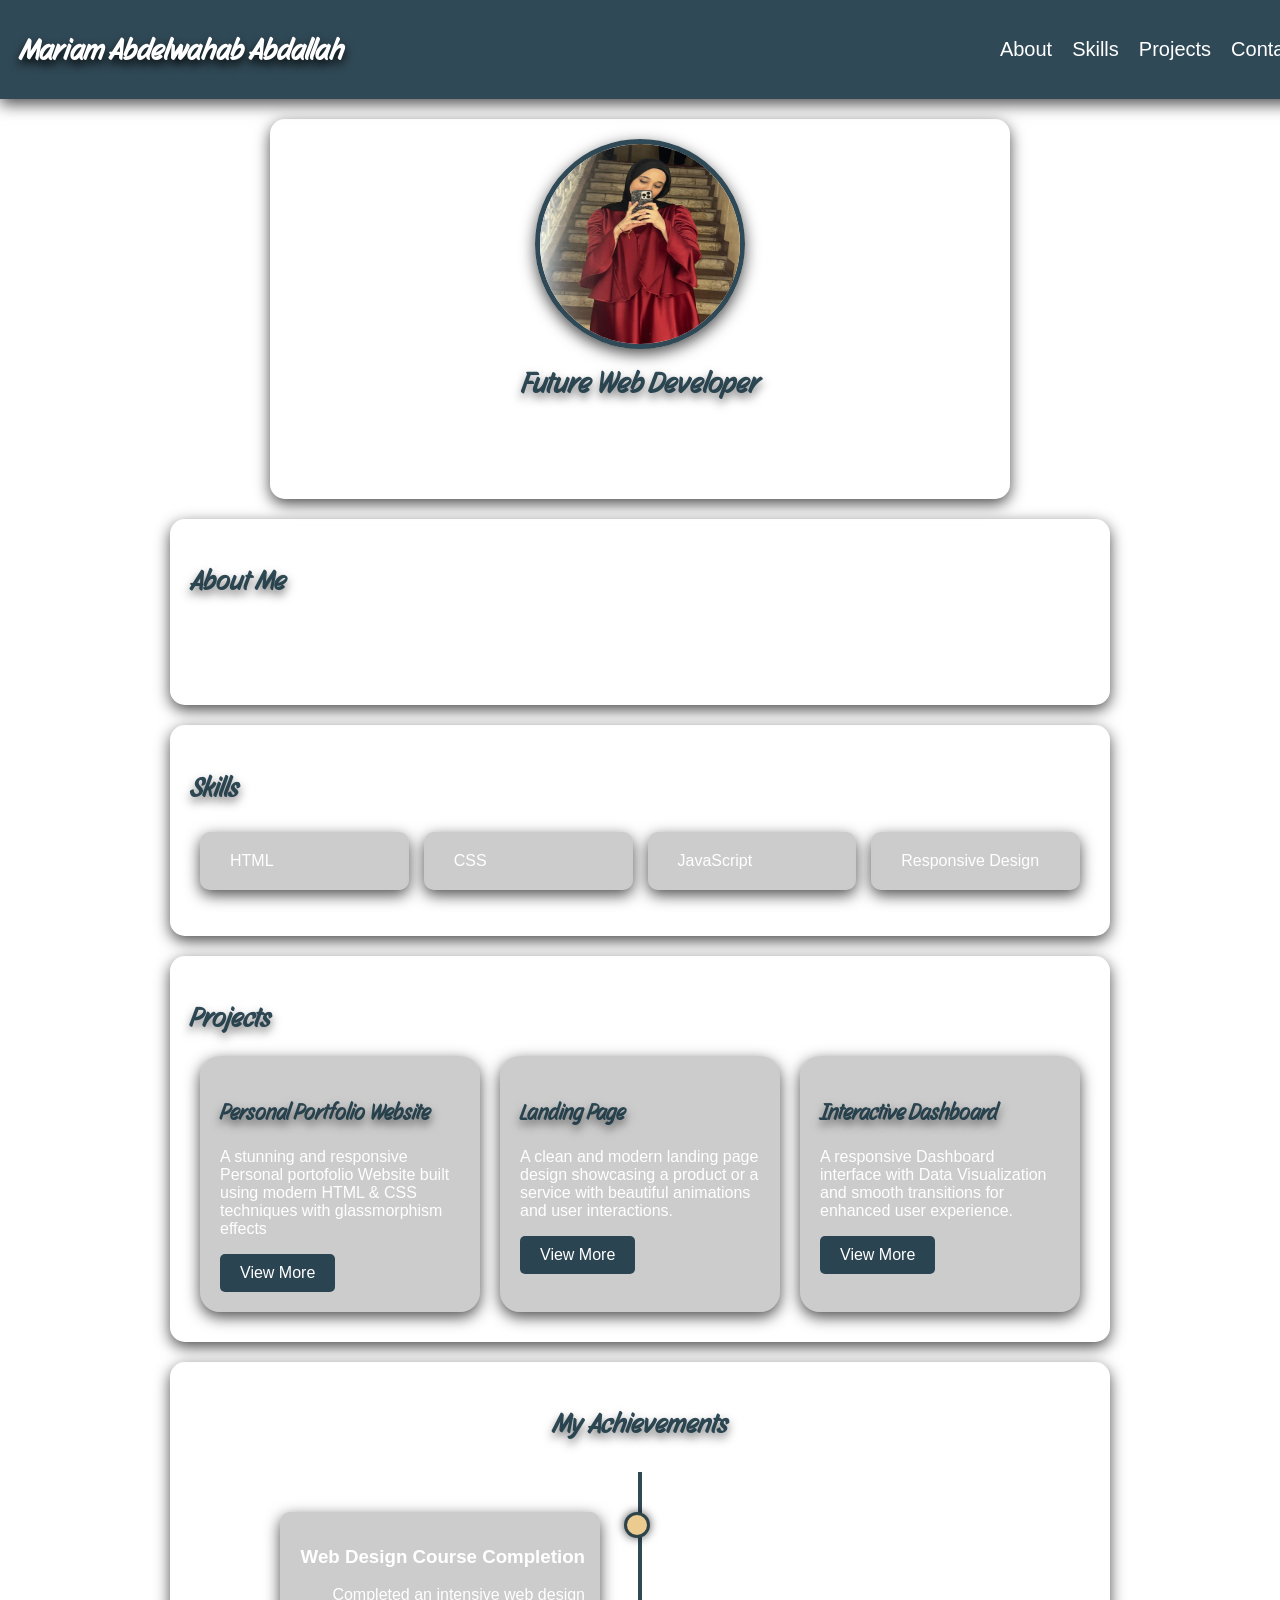
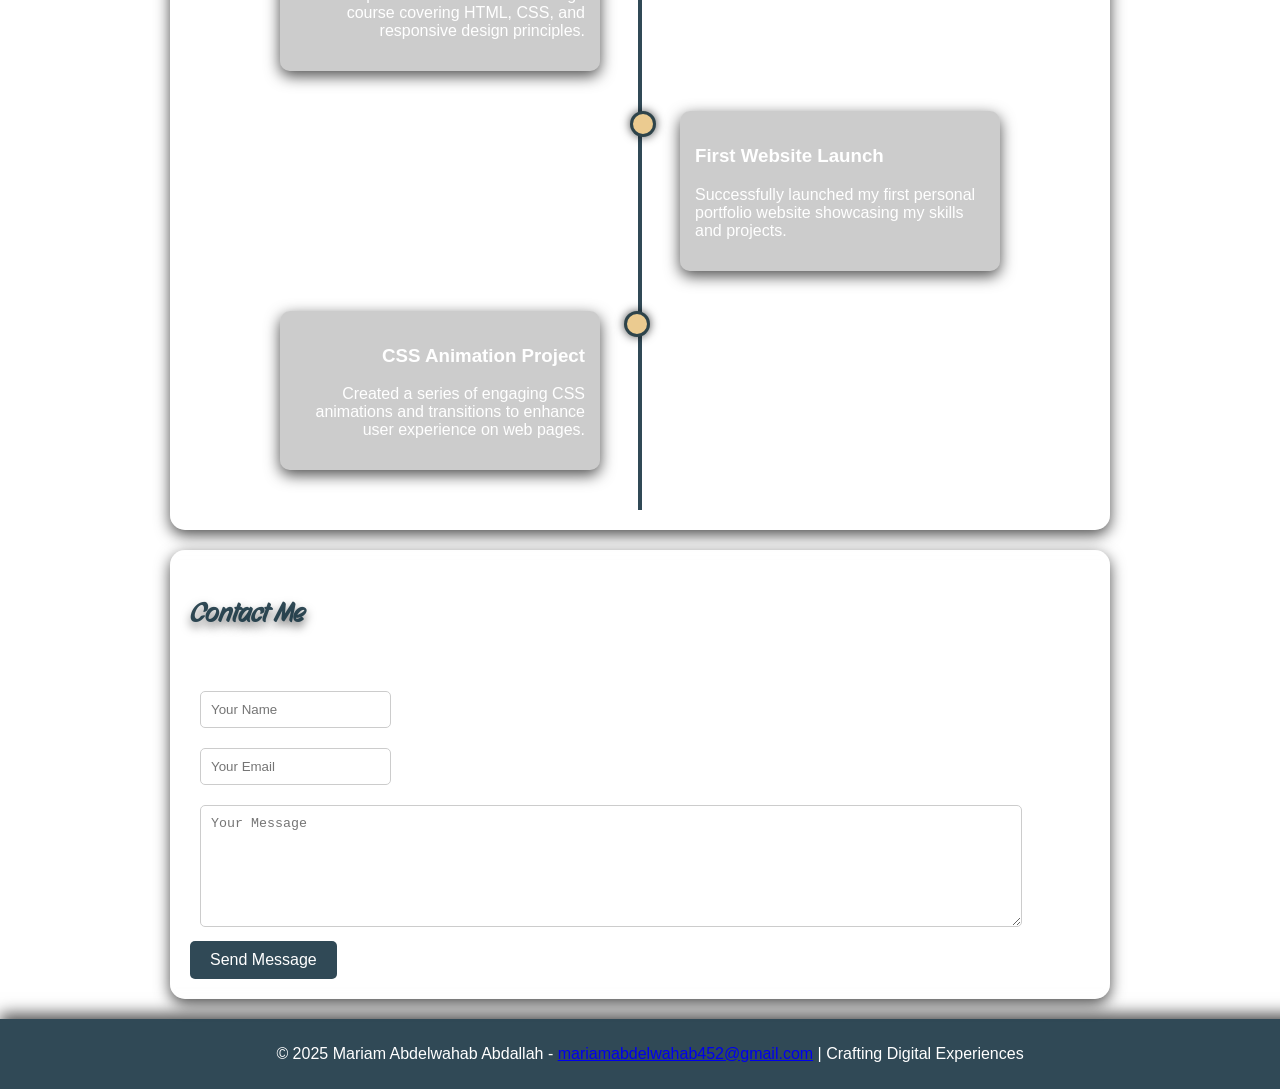
<file: index.html>
<!DOCTYPE html>
<html lang="en">

<head>
    <meta charset="UTF-8">
    <meta name="viewport" content="width=device-width, initial-scale=1.0">
    <title>My Profile</title>
    <link rel="stylesheet" href="profile.css">
    <link rel="preconnect" href="https://fonts.googleapis.com">
    <link rel="preconnect" href="https://fonts.gstatic.com" crossorigin>
    <link href="https://fonts.googleapis.com/css2?family=Story+Script&display=swap" rel="stylesheet">
</head>

<body>
    <header>
        <h1>Mariam Abdelwahab Abdallah</h1>
        <nav>
            <ul>
                <li><a href="#about">About</a></li>
                <li><a href="#skills">Skills</a></li>
                <li><a href="#projects">Projects</a></li>
                <li><a href="#contact">Contact</a></li>
            </ul>
        </nav>
    </header>
    <section class="profile-pic">
        <img src="img.jpg" alt="Profile Picture">
        <h1>Future Web Developer</h1>
        <p>Hello! I'm learning CSS to design beautiful and responsive websites with stunning visual effects and modern
            design principles.</p>
    </section>
    <section id="about">
        <h2>About Me</h2>
        <p>I'm passionate about technology and web development. My goal is to build clean, responsive, and user-friendly
            websites that help people and businesses shine online. I love creating immersive digital experiences that
            combine functionality with beautiful design.</p>
    </section>
    <section id="skills">
        <h2>Skills</h2>
        <ul class="skills">
            <li class="skill">HTML</li>
            <li class="skill">CSS</li>
            <li class="skill">JavaScript</li>
            <li class="skill">Responsive Design</li>
        </ul>
    </section>
    <section id="projects">
        <h2>Projects</h2>
        <div class="projects">
            <div class="project">
                <h3>Personal Portfolio Website</h3>

                <p>A stunning and responsive Personal portofolio Website built using modern HTML & CSS techniques with
                    glassmorphism effects</p>
                <button>View More</button>
            </div>
            <div class="project">
                <h3>Landing Page</h3>

                <p>A clean and modern landing page design showcasing a product or a service with beautiful animations
                    and
                    user interactions.</p>
                <button>View More</button>
            </div>
            <div class="project">
                <h3>Interactive Dashboard</h3>

                <p>A responsive Dashboard interface with Data Visualization and smooth transitions for enhanced user
                    experience.</p>
                <button>View More</button>
            </div>
        </div>
    </section>
    <section id="achievements">
        <h2>My Achievements</h2>
        <div class="timeline">

            <div class="timeline-item left">
                <div class="content">
                    <h3>Web Design Course Completion</h3>
                    <p>Completed an intensive web design course covering HTML, CSS, and responsive design principles.
                    </p>
                </div>
            </div>

            <div class="timeline-item right">
                <div class="content">
                    <h3>First Website Launch</h3>
                    <p>Successfully launched my first personal portfolio website showcasing my skills and projects.</p>
                </div>
            </div>

            <div class="timeline-item left">
                <div class="content">
                    <h3>CSS Animation Project</h3>
                    <p>Created a series of engaging CSS animations and transitions to enhance user experience on web
                        pages.</p>
                </div>
            </div>

        </div>
    </section>
    <section id="contact">
        <h2>Contact Me</h2>
        <p>Let's connect and bring your ideas to life! I'd love to hear about your next project.</p>
        <form>
            <input type="text" placeholder="Your Name" required><br />
            <input type="email" placeholder="Your Email" required><br />
            <textarea placeholder="Your Message" required></textarea><br />
            <button type="submit">Send Message</button>
        </form>
    </section>
    <footer>
        <p>&copy; 2025 Mariam Abdelwahab Abdallah - <a
                href="mailto:mariamabdelwahab452@gmail.com">mariamabdelwahab452@gmail.com</a> | Crafting Digital
            Experiences</p>

</html>
</file>
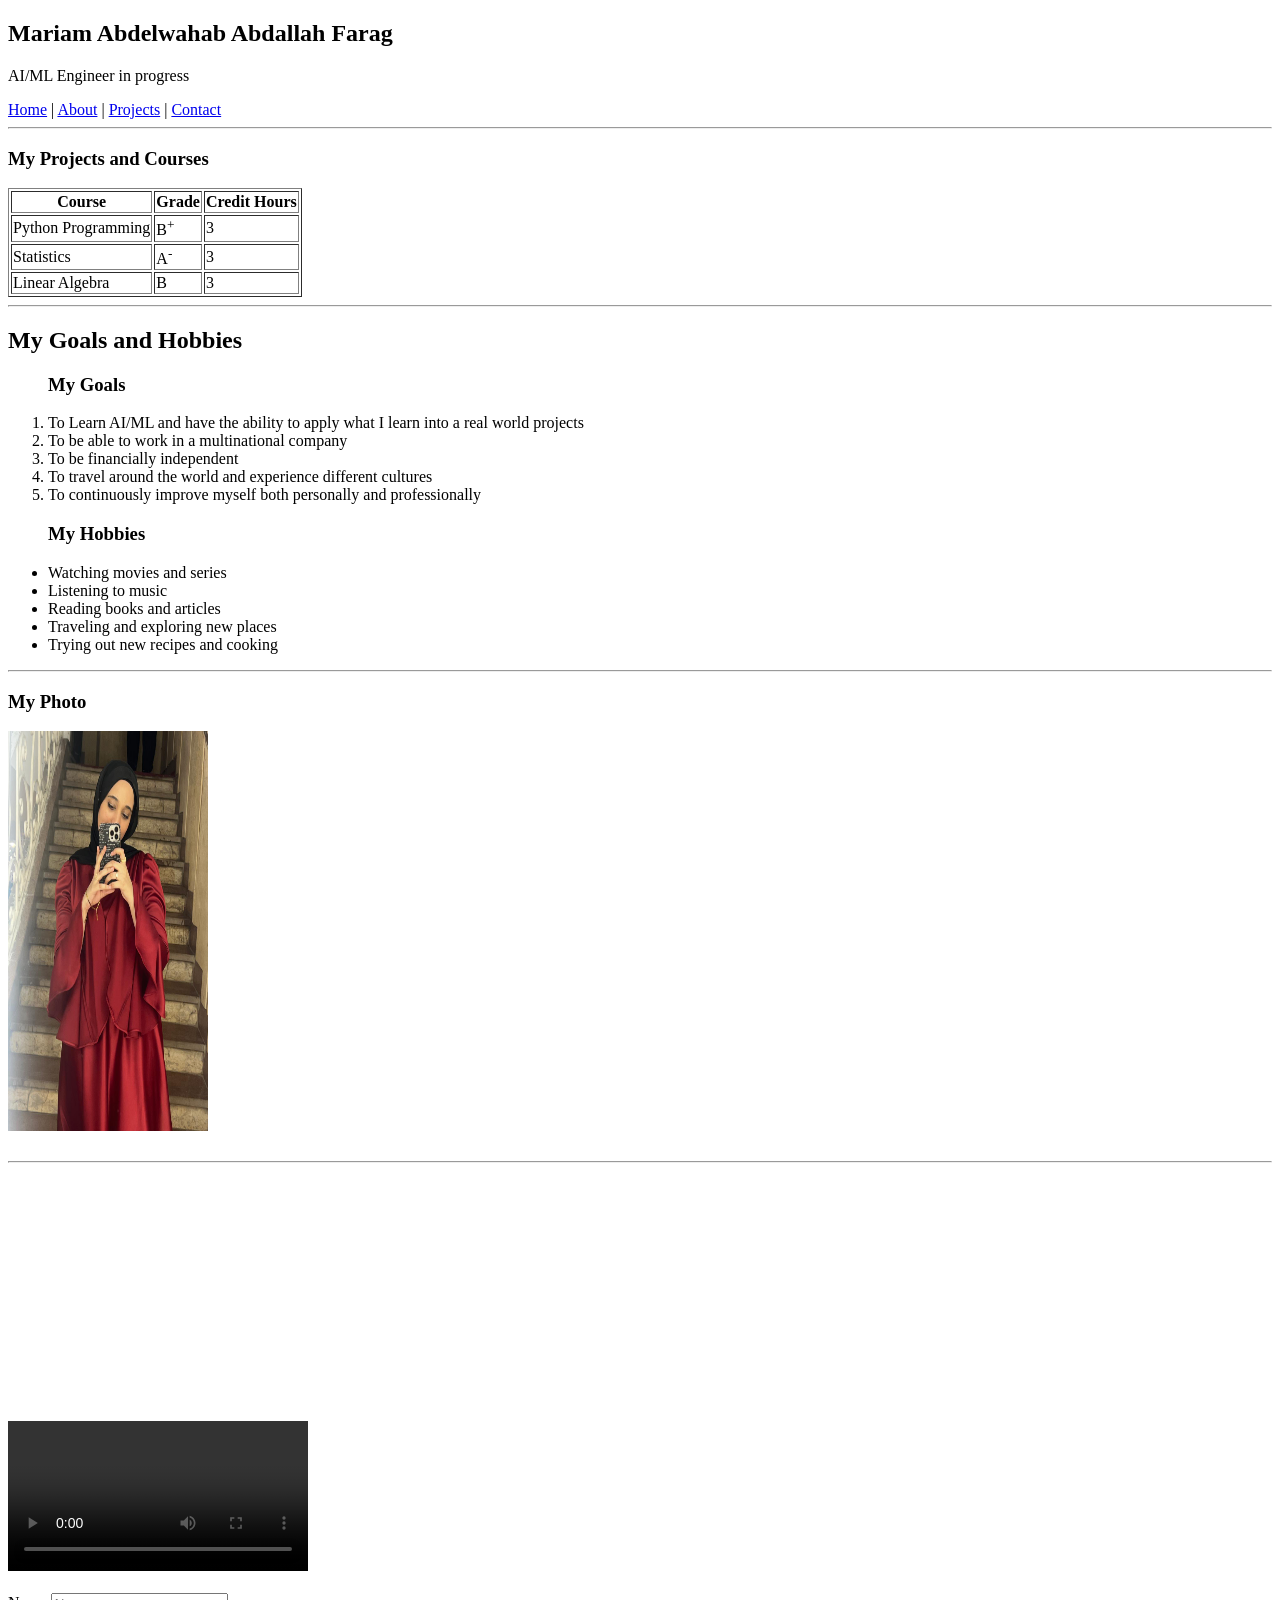
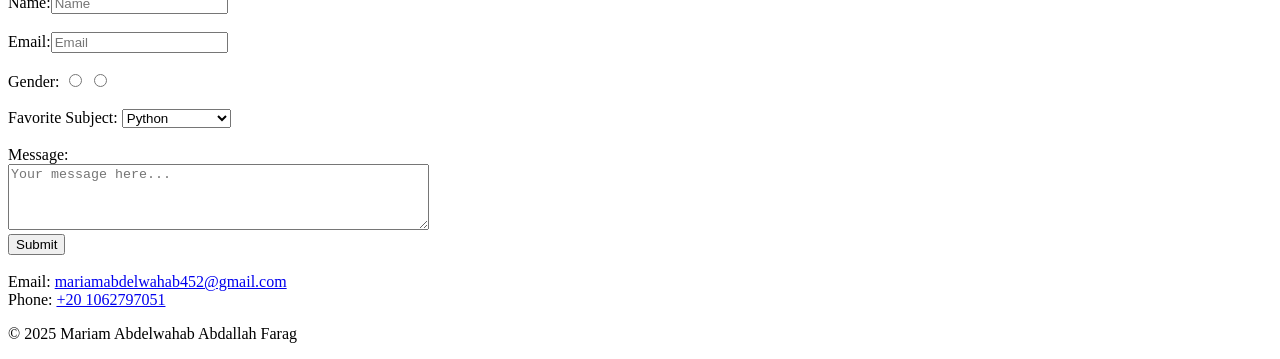
<file: final_exam.html>
<!DOCTYPE html>
<html>

<head>
    <meta charset="UTF-8">
    <title> HTML Final Exam</title>

</html>

<body>
    <section id="About">
        <h1>Mariam Abdelwahab Abdallah Farag</h1>
        <p>AI/ML Engineer in progress</p>
    </section>
    <nav>
        <a href="#Home">Home</a> |
        <a href="#About">About</a> |
        <a href="#Projects">Projects</a> |
        <a href="#Contact">Contact</a>
    </nav>
    <hr>
    <section id="Projects">
        <table border="1">
            <h3>My Projects and Courses</h3>
            <tr>
                <th>Course</th>
                <th>Grade</th>
                <th>Credit Hours</th>
            </tr>
            <tr>
                <td>Python Programming</td>
                <td>B<sup>+</sup></td>
                <td>3</td>
            </tr>
            <tr>
                <td>Statistics</td>
                <td>A<sup>-</sup></td>
                <td>3</td>
            </tr>
            <tr>
                <td>Linear Algebra</td>
                <td>B</td>
                <td>3</td>
            </tr>
        </table>
        <hr>
        <h2>My Goals and Hobbies</h2>
        <ol>
            <h3>My Goals</h3>
            <li>To Learn AI/ML and have the ability to apply what I learn into a real world projects</li>
            <li>To be able to work in a multinational company</li>
            <li>To be financially independent</li>
            <li>To travel around the world and experience different cultures</li>
            <li>To continuously improve myself both personally and professionally</li>
        </ol>
        <ul>
            <h3>My Hobbies</h3>
            <li>Watching movies and series</li>
            <li>Listening to music</li>
            <li>Reading books and articles</li>
            <li>Traveling and exploring new places</li>
            <li>Trying out new recipes and cooking</li>
        </ul>
    </section>
    <hr>
    <h3>My Photo</h3>
    <img src="img.jpg" alt="Mariam Abdelwahab" width="200" height="400">
    <br><br>
    <hr>

    <video controls>
        <source src="video.mp4" type="video/mp4">
    </video>

    <iframe width="600" height="400" src="https://www.youtube.com/embed/Xnu-zoqopNM" title="YouTube video player"
        frameborder="0"
        allow="accelerometer; autoplay; clipboard-write; encrypted-media; gyroscope; picture-in-picture; web-share"
        allowfullscreen></iframe>
    <br><br>

    <section id="Home">
        <form>
            Name:<input type="text" placeholder="Name"><br><br>
            Email:<input type="email" placeholder="Email"><br><br>
            Gender:
            <input type="radio" id="Female" name="Gender" value="Female">
            <input type="radio" id="Male" name="Gender" value="Male">
            <br><br>
            Favorite Subject:
            <select>
                <option value="Python">Python</option>
                <option value="Statistics">Statistics</option>
                <option value="Linear Algebra">Linear Algebra</option>
            </select>
            <br><br>
            Message:<br>
            <textarea rows="4" cols="50" placeholder="Your message here..."></textarea><br>
            <input type="submit" value="Submit">
        </form>
    </section>
    <br>
    <footer>
        <section id="Contact">
            Email: <a href="mailto:mariamabdelwahab452@gmail.com">mariamabdelwahab452@gmail.com</a>
            <br>
            Phone: <a href="tel:+201062797051">+20 1062797051</a>
        </section>

        <p>&copy; 2025 Mariam Abdelwahab Abdallah Farag</p>
    </footer>

</body>
</file>
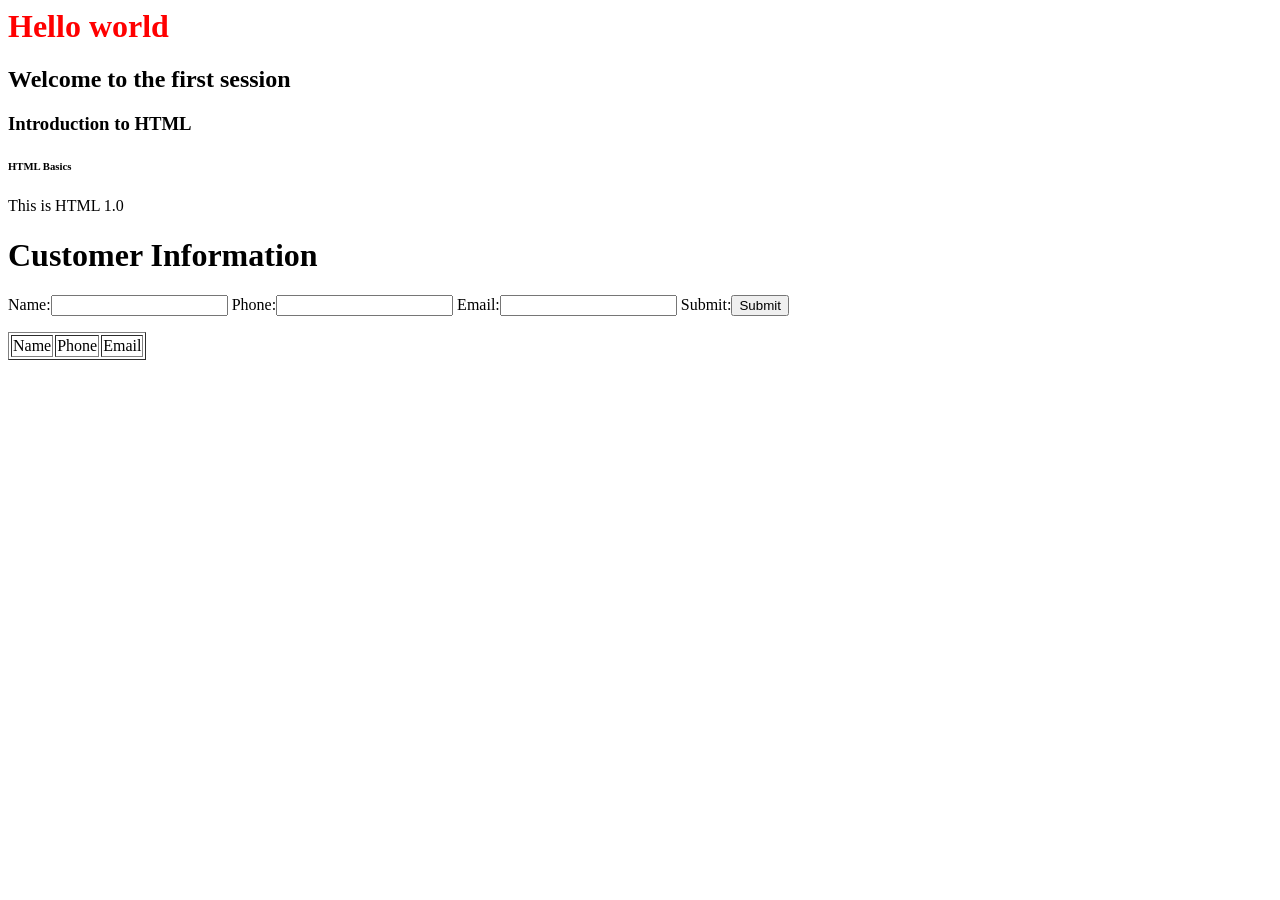
<file: first.html>
<html>

<head>
    <title>Session 1</title>
</head>

<body>
    <h1 style="color: red;">Hello world</h1>
    <h2>Welcome to the first session</h2>
    <h3>Introduction to HTML</h3>
    <h6>HTML Basics</h6>
    <p>This is HTML 1.0</p>
    <h1>Customer Information</h1>
    <form>
        Name:<input type="text">
        Phone:<input type="number">
        Email:<input type="email">
        Submit:<input type="submit">
    </form>
    <table border="1">
        <tr>
            <td>Name</td>
            <td>Phone</td>
            <td>Email</td>
        </tr>
    </table>
</body>
<video controlers>
    <source src="video.mp4" type="video/mp4">
</video>

</html>
</file>
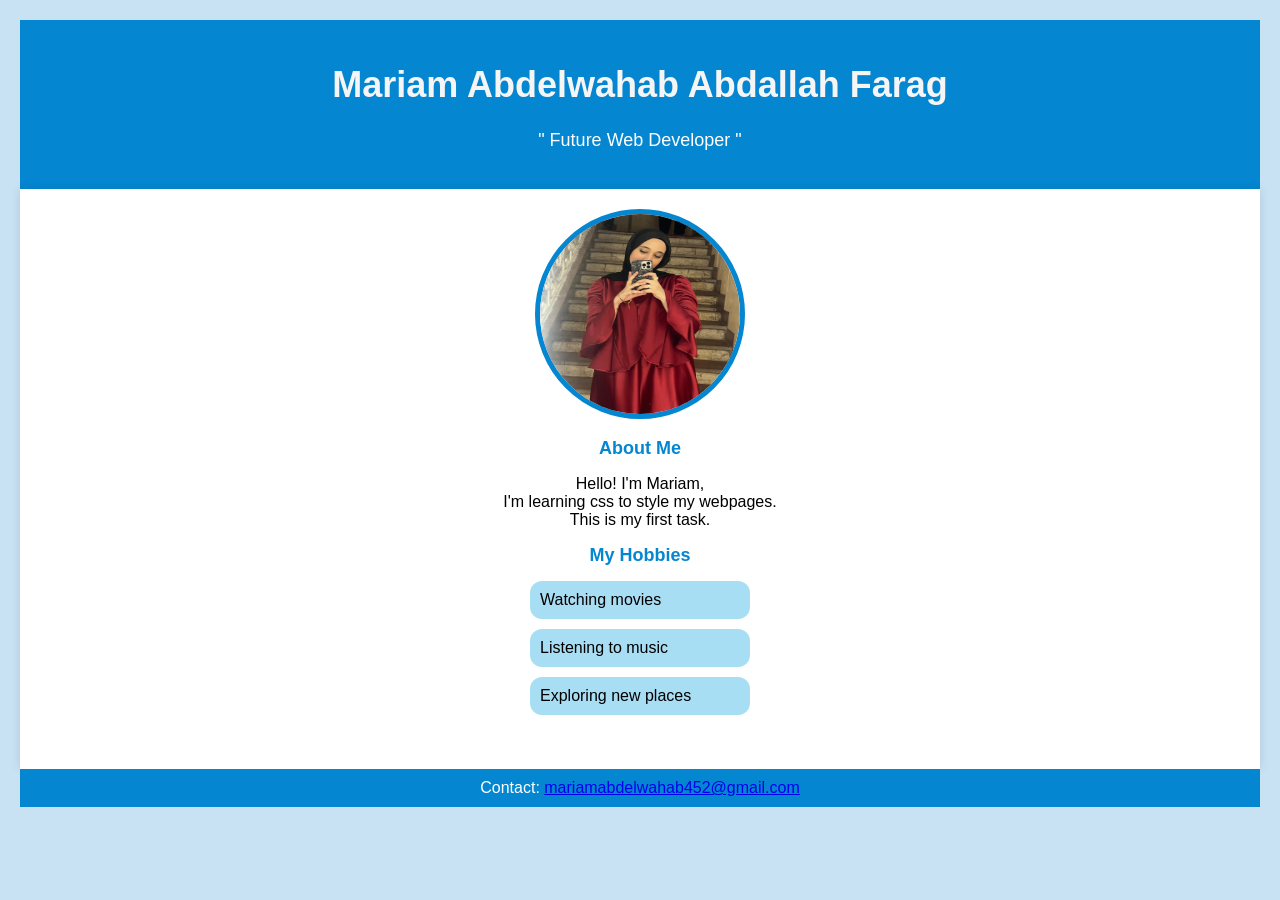
<file: html_css_first_task.html>
<!DOCTYPE html>
<html>

<head>
    <meta charset="UTF-8">
    <title>HTML & CSS</title>
    <link rel="stylesheet" href="first_css_file.css">
</head>

<body>

    <header>
        <h1 class="name">Mariam Abdelwahab Abdallah Farag</h1>
        <p>" Future Web Developer "</p>
    </header>
    <section class="page-content">
        <img src="img.jpg" alt="Mariam Abdelwahab" width="200" height="400">
        <section class="about-me">
            <h2>About Me</h2>
            <p>Hello! I'm Mariam,<br />
                I'm learning css to style my webpages.<br />
                This is my first task.
            </p>
        </section>
        <section class="my-hobbies">
            <h2>My Hobbies</h2>
            <ul class="clean-style-list">

                <li>Watching movies</li>
                <li>Listening to music</li>
                <li>Exploring new places</li>
            </ul>
        </section>
    </section>
    <footer>
        Contact: <a href="mailto:mariamabdelwahab452@gmail.com">mariamabdelwahab452@gmail.com</a>
    </footer>

</body>

</html>
</file>
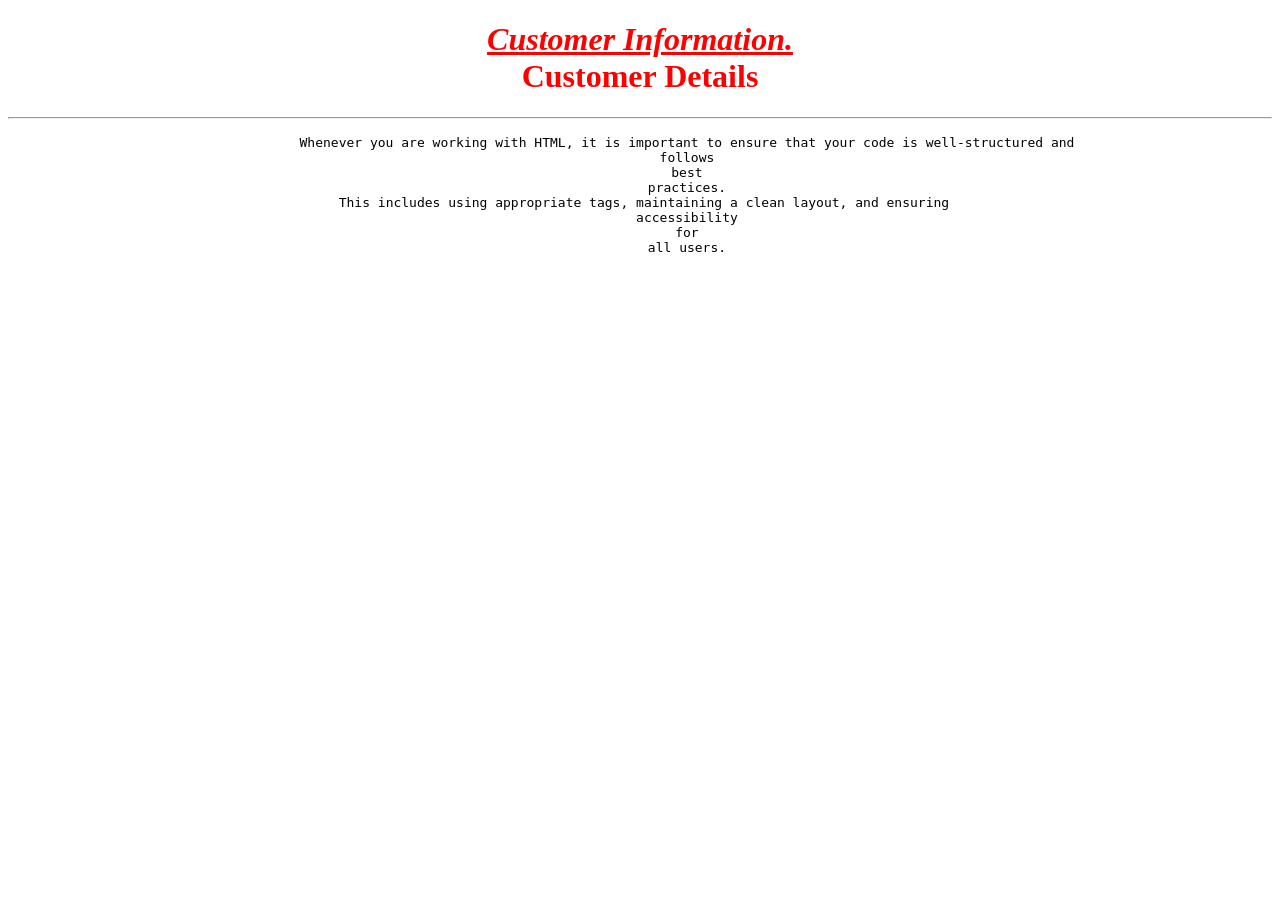
<file: second.html>
<!DOCTYPE html>
<html>

<head>
    <title>Session 2</title>
</head>

<body>
    <center>
        <h1 style="color: red"><i><u>Customer Information.</i></u><br /> Customer&nbsp;Details</h1>
        <hr>
        <p>
        <pre>
            Whenever you are working with HTML, it is important to ensure that your code is well-structured and
            follows
            best
            practices.<br> This includes using appropriate tags, maintaining a clean layout, and ensuring
            accessibility
            for
            all users.<br>
        </pre>
        </p>
    </center>
</body>

</html>
</file>
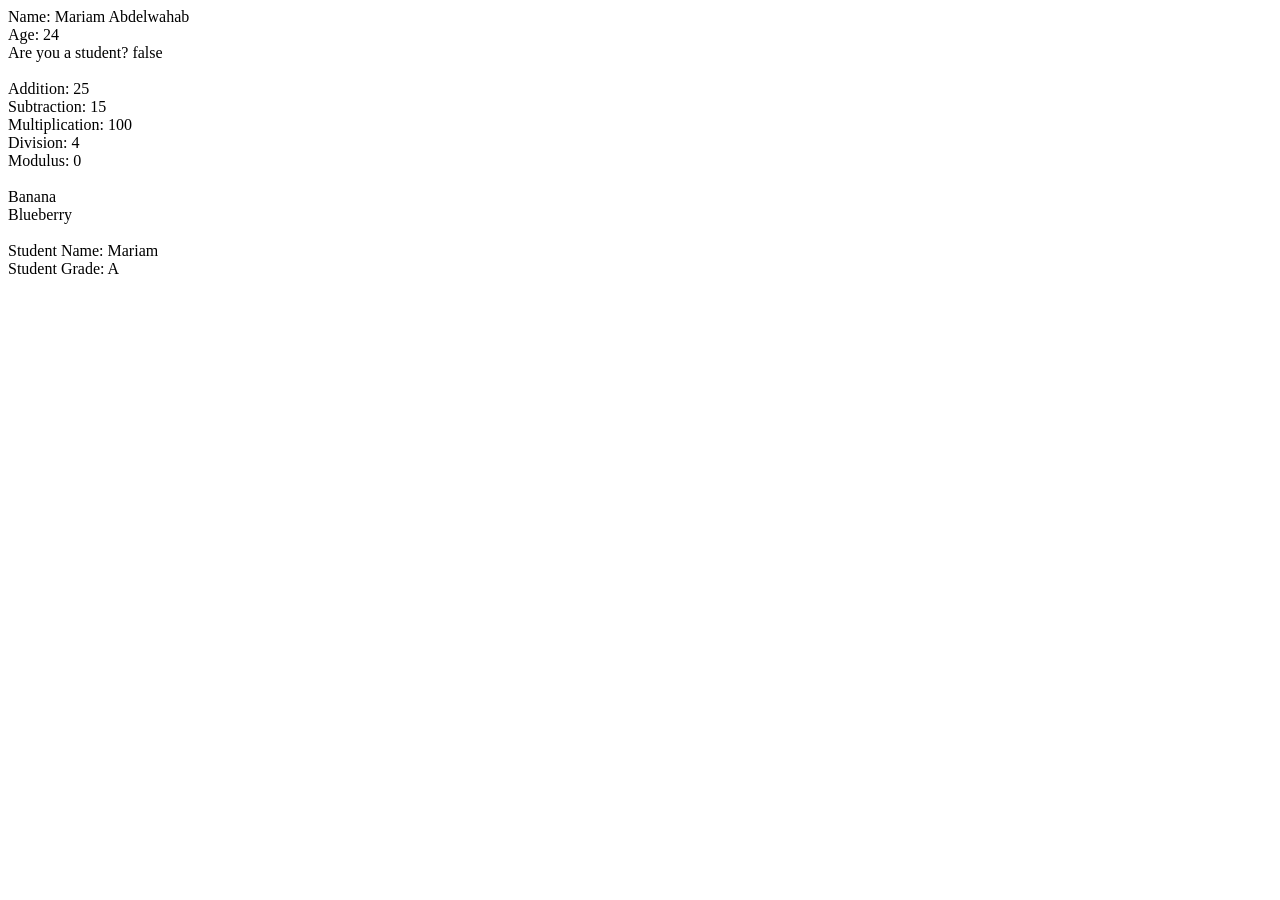
<file: js/second.html>
<!DOCTYPE html>
<html lang="en">

<head>
    <meta charset="UTF-8">
    <meta http-equiv="X-UA-Compatible" content="IE=edge">
    <meta name="viewport" content="width=device-width, initial-scale=1.0">
    <title>My Second Task</title>
</head>

<body>
    <script src="my_second_js_task.js"></script>

</html>
</file>
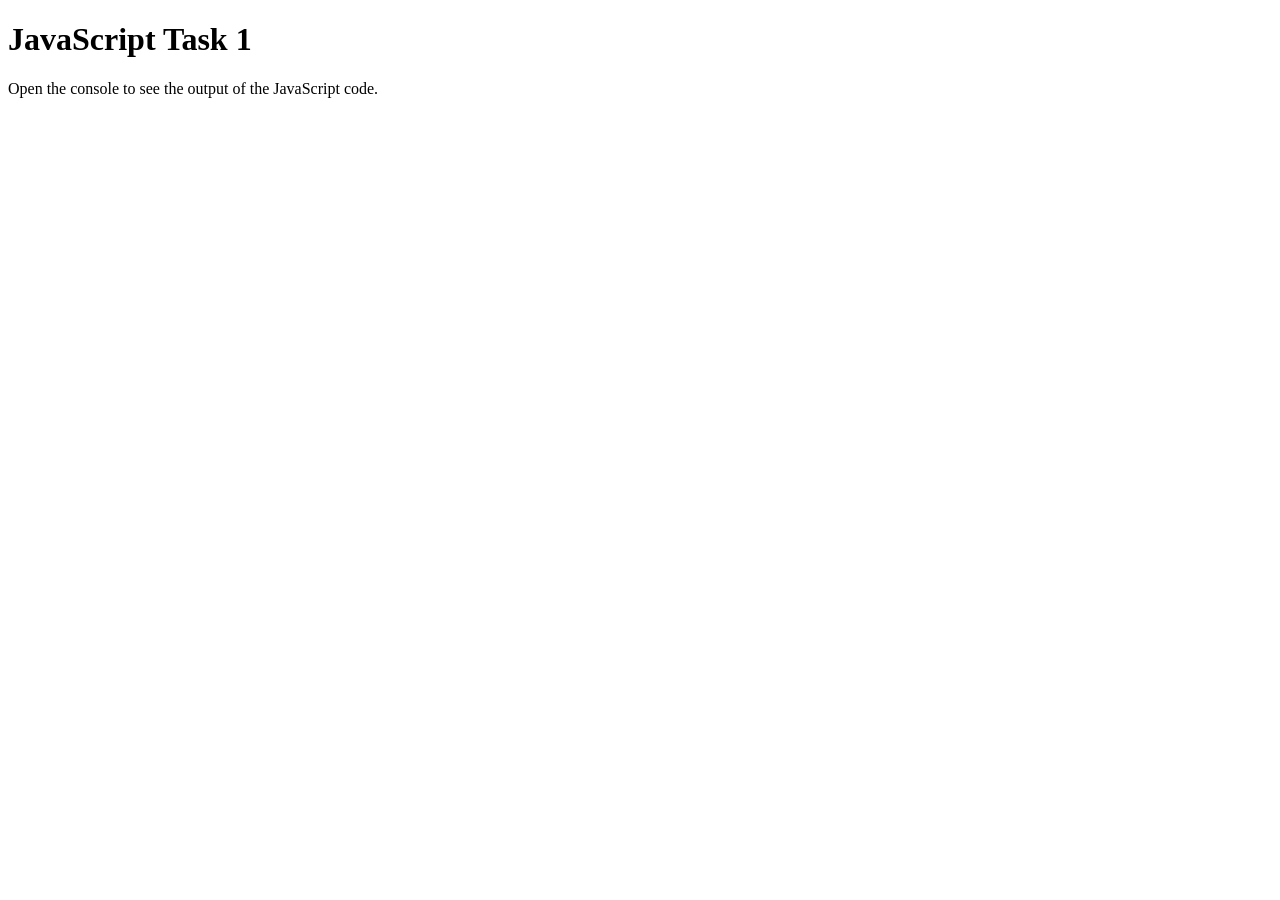
<file: js/task1.html>
<!DOCTYPE html>
<html lang="en">

<head>
    <meta charset="UTF-8">
    <meta http-equiv="X-UA-Compatible" content="IE=edge">
    <meta name="viewport" content="width=device-width, initial-scale=1.0">
    <title>JavaScript Task 1</title>
</head>

<body>
    <h1>JavaScript Task 1</h1>
    <p>Open the console to see the output of the JavaScript code.</p>
    <script src="my_first_js_task.js"></script>
</body>

</html>
</file>
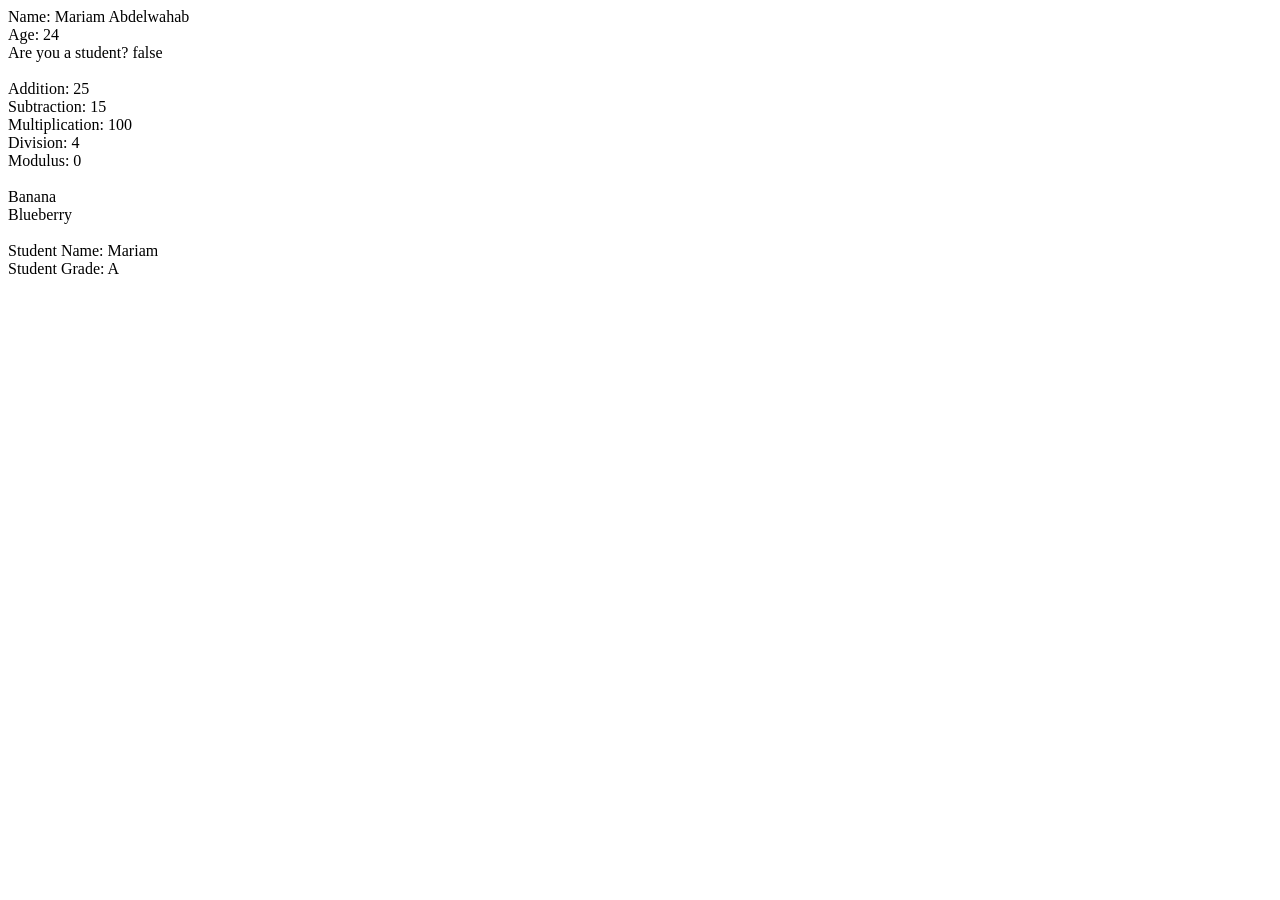
<file: js/task2/second.html>
<!DOCTYPE html>
<html lang="en">

<head>
    <meta charset="UTF-8">
    <meta name="viewport" content="width=device-width, initial-scale=1.0">
    <title>My Second Task</title>
</head>

<body>
    <script src="my_second_js_task.js"></script>

</html>
</file>
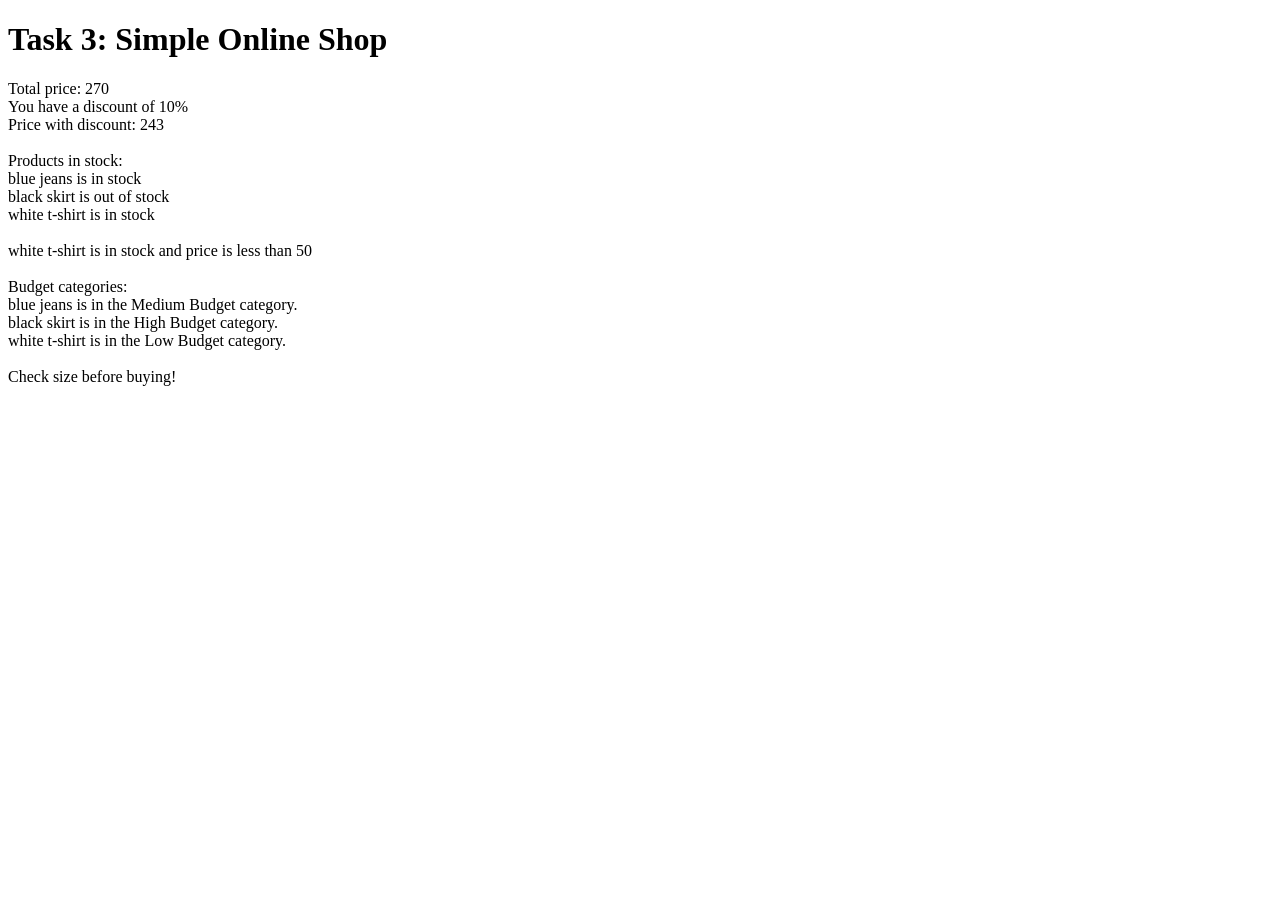
<file: js/task3/task3.html>
<!DOCTYPE html>
<html lang="en">

<head>
    <meta charset="UTF-8">
    <meta name="viewport" content="width=device-width, initial-scale=1.0">
    <title>Task 3: Simple Online Shop</title>
</head>

<body>
    <h1>Task 3: Simple Online Shop</h1>
    <script src="my_third_js_task.js"></script>
</body>

</html>
</file>
<file: profile.css>
html {
    scroll-behavior: smooth;
}

body {
    background-image: linear-gradient(rgba(36, 75, 95, 0.5)), url('bg.jpg');
    background-size: cover;
    background-attachment: fixed;
    background-position: center;
    background-repeat: no-repeat;
    font-family: Arial, sans-serif;
    margin: 0;
    padding: 0;
    color: white;
}

header {
    background-color: rgba(26, 54, 68, 0.9);
    color: white;
    padding: 10px 20px;
    margin: 0;
    display: flex;
    justify-content: space-between;
    align-items: center;
    backdrop-filter: blur(5px);
    position: sticky;
    top: 0;
    bottom: 0;
    z-index: 1000;
    width: 100%;
    box-shadow: 0 5px 15px rgba(0, 0, 0, 0.7);
}

header h1 {
    font-size: 30px;
    text-shadow: 0 5px 10px rgba(0, 0, 0, 0.9);
    font-family: "Story Script", sans-serif;
}

.story-script-regular {
    font-family: "Story Script", sans-serif;
    font-weight: 400;
    font-style: normal;
}

nav ul {
    list-style: none;
    display: flex;
    gap: 20px;
}

nav ul li a {
    color: white;
    text-decoration: none;
    font-size: 20px;
    transition: color 0.3s;
}

nav ul li a:hover {
    color: #EBCB90;
}

.profile-pic {
    text-align: center;
    margin: 30px 0;
    background-color: rgba(255, 255, 255, 0.3);
    padding: 20px;
    border-radius: 15px;
    box-shadow: 0 5px 15px rgba(0, 0, 0, 0.7);
    backdrop-filter: blur(5px);
    width: 700px;
    margin: 20px auto;
}

.profile-pic img {
    width: 200px;
    height: 200px;
    border-radius: 50%;
    border: 5px solid rgba(26, 54, 68, 0.9);
    box-shadow: 0 5px 15px rgba(0, 0, 0, 0.7);
}

.profile-pic h1 {
    color: rgba(26, 54, 68, 0.9);
    margin-top: 10px;
    font-family: "Story Script", sans-serif;
    font-size: 30px;
    text-shadow: 0 5px 10px rgba(0, 0, 0, 0.5);
}

.profile-pic img:hover {
    transform: scale(1.05);
    transition: transform 0.3s;
}


section {
    scroll-margin-top: 150px;
    background-color: rgba(255, 255, 255, 0.3);
    margin: 20px auto;
    padding: 20px;
    border-radius: 15px;
    box-shadow: 0 5px 15px rgba(0, 0, 0, 0.7);
    backdrop-filter: blur(5px);
    width: 900px;
}

section h2 {
    color: rgba(26, 54, 68, 0.9);
    font-size: 28px;
    margin-bottom: 10px;
    font-family: "Story Script", sans-serif;
    text-shadow: 0 5px 10px rgba(0, 0, 0, 0.5);
}

.skills {
    list-style: none;
    padding: 10px;
    display: grid;
    grid-template-columns: repeat(auto-fit, minmax(100px, 1fr));
    gap: 15px;
}

.skill {
    background-color: rgba(0, 0, 0, 0.2);
    padding: 20px 30px;
    border-radius: 10px;
    box-shadow: 0 5px 15px rgba(0, 0, 0, 0.7);
    transition: background-color 0.3s;
}

.skill:hover {
    background-color: rgba(244, 195, 135, 0.4);
    transform: translateY(-5px) scale(1.05);
}

.projects {
    list-style: none;
    padding: 10px;
    display: grid;
    grid-template-columns: repeat(auto-fit, minmax(100px, 1fr));
    gap: 20px;
}

.project {
    background-color: rgba(0, 0, 0, 0.2);
    padding: 20px;
    border-radius: 20px;
    box-shadow: 0 5px 15px rgba(0, 0, 0, 0.7);
    transition: background-color 0.3s;
}

.project:hover {
    background-color: rgba(244, 195, 135, 0.4);
    transform: translateY(-5px) scale(1.05);
}

.project h3 {
    color: rgba(26, 54, 68, 0.9);
    font-size: 22px;
    font-family: "Story Script", sans-serif;
    text-shadow: 0 5px 10px rgba(0, 0, 0, 0.5);
}

button {
    background-color: rgba(26, 54, 68, 0.9);
    color: white;
    border: none;
    padding: 10px 20px;
    border-radius: 5px;
    cursor: pointer;
    font-size: 16px;
    transition: background-color 0.3s;
}

button:hover {
    background-color: whitesmoke;
    color: black;
}

#achievements {
    background-color: rgba(255, 255, 255, 0.3);
    margin: 20px auto;
    padding: 20px;
    border-radius: 15px;
    box-shadow: 0 5px 15px rgba(0, 0, 0, 0.7);
    backdrop-filter: blur(5px);
    width: 900px;
}

#achievements h2 {
    color: rgba(26, 54, 68, 0.9);
    font-size: 28px;
    margin-bottom: 30px;
    font-family: "Story Script", sans-serif;
    text-align: center;
    text-shadow: 0 5px 10px rgba(0, 0, 0, 0.5);
}


.timeline {
    position: relative;
    max-width: 800px;
    margin: auto;
    padding: 20px 0;
}


.timeline::before {
    content: "";
    position: absolute;
    top: 0;
    bottom: 0;
    left: 50%;
    width: 4px;
    background: rgba(26, 54, 68, 0.9);
    transform: translateX(-50%);
}


.timeline-item {
    position: relative;
    width: 50%;
    padding: 20px 40px;
    box-sizing: border-box;
}

.timeline-item.left {
    left: 0;
    text-align: right;
}

.timeline-item.right {
    left: 50%;
    text-align: left;
}


.timeline-item .content {
    background-color: rgba(0, 0, 0, 0.2);
    padding: 15px;
    border-radius: 10px;
    box-shadow: 0 5px 15px rgba(0, 0, 0, 0.7);
    position: relative;
    transition: transform 0.3s;
    /* background-color 0.3s; */
}

.timeline-item .content:hover {
    background-color: rgba(244, 195, 135, 0.4);
    transform: translateY(-5px) scale(1.05);
}


.timeline-item::after {
    content: "";
    position: absolute;
    top: 20px;
    width: 20px;
    height: 20px;
    background: #EBCB90;
    border: 3px solid rgba(26, 54, 68, 0.9);
    border-radius: 50%;
    box-shadow: 0 0 10px rgba(0, 0, 0, 0.7);
    z-index: 1;
}

.timeline-item.left::after {
    right: -10px;
}

.timeline-item.right::after {
    left: -10px;
}


form input {
    border-radius: 5px;
    padding: 10px;
    border: 1px solid #ccc;
    margin: 10px;
}

form textarea {
    width: 800px;
    height: 100px;
    padding: 10px;
    border-radius: 5px;
    border: 1px solid #ccc;
    margin: 10px;
}

footer {
    background-color: rgba(26, 54, 68, 0.9);
    color: white;
    text-align: center;
    padding: 10px;
    width: 100%;
    box-shadow: 0 -5px 15px rgba(0, 0, 0, 0.7);
}

@media (max-width: 768px) {
    body {
        margin: 0;
    }

    header {
        width: 100vw;
        flex-direction: column;
        align-items: flex-start;
        padding: 10px 20px;
        gap: 10px;
        margin: 0;
    }

    header h1 {
        font-size: 24px;
    }

    nav ul {
        flex-direction: row;
    }

    .profile-pic {
        width: 90%;
    }

    section {
        width: 95%;
    }

    #achievements {
        width: 95%;
    }

    .timeline::before {
        left: 20px;
    }

    .timeline-item {
        width: 100%;
        padding-left: 50px;
        padding-right: 25px;
    }

    .timeline-item.left,
    .timeline-item.right {
        left: 0;
        text-align: left;
    }

    .timeline-item::after {
        left: 0;
    }

    .timeline-item .content {
        margin-left: 30px;
    }

    #contact {
        width: 95%;
        padding: 10px;
    }

    #contact h2 {
        font-size: 22px;
    }

    #contact textarea,
    #contact input {
        font-size: 14px;
    }

    #contact button {
        font-size: 14px;
        padding: 8px 16px;
    }

    #contact textarea {
        width: 200px;
        height: 80px;
        padding: 8px;
    }
}
</file>
<file: first_css_file.css>
header {
    background-color: rgb(4, 134, 209);
    text-align: center;
    padding: 20px;
    /* margin: 0; */
    font-size: large;
    color: white;
}

body {
    font-family: Arial, sans-serif;
    margin: 20px;
    /* margin: 0;
    padding: 0; */
    text-align: center;
    background-color: #c8e1f3;
}

img {
    border-radius: 50%;
    width: 200px;
    height: 200px;
    border: 5px solid rgb(4, 134, 209);
}

ul.clean-style-list {
    list-style-type: none;
    padding: 0;
    margin: 0;
}

ul.clean-style-list li {
    border-radius: 12px;
    background-color: rgb(168, 222, 244);
    padding: 10px;
    text-align: left;
    width: 200px;
    margin: 10px auto;
}

h2 {
    font-size: large;
    font-weight: bold;
    color: rgb(4, 134, 209);
}

.name {
    color: whitesmoke;
    transition: color 0.3s ease;
}

.name:hover {
    color: rgb(118, 4, 118);
}

.page-content {
    padding: 20px;
    background-color: white;
    box-shadow: 0 0 10px rgba(0, 0, 0, 0.1);
    height: 540px;
}

footer {
    text-align: center;
    padding: 10px;
    background-color: rgb(4, 134, 209);
    color: white;
    bottom: 0;
}
</file>
